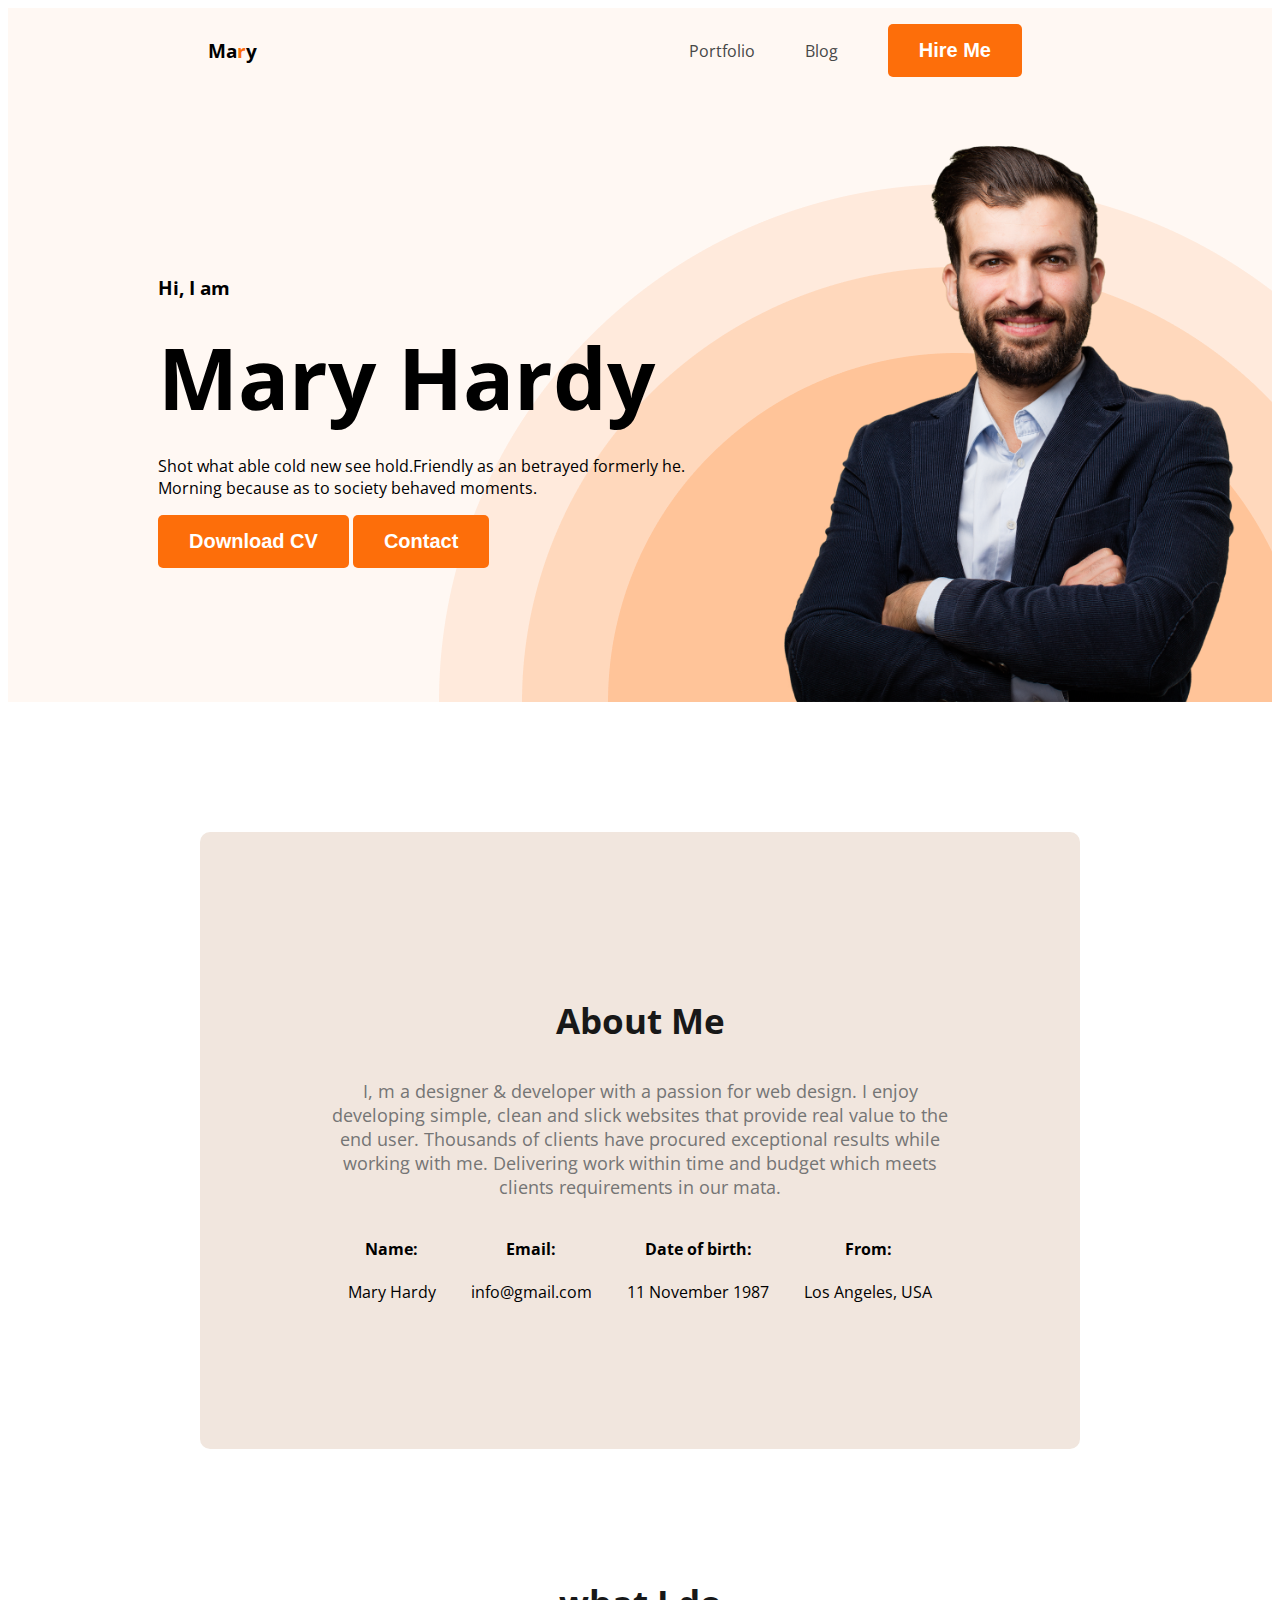
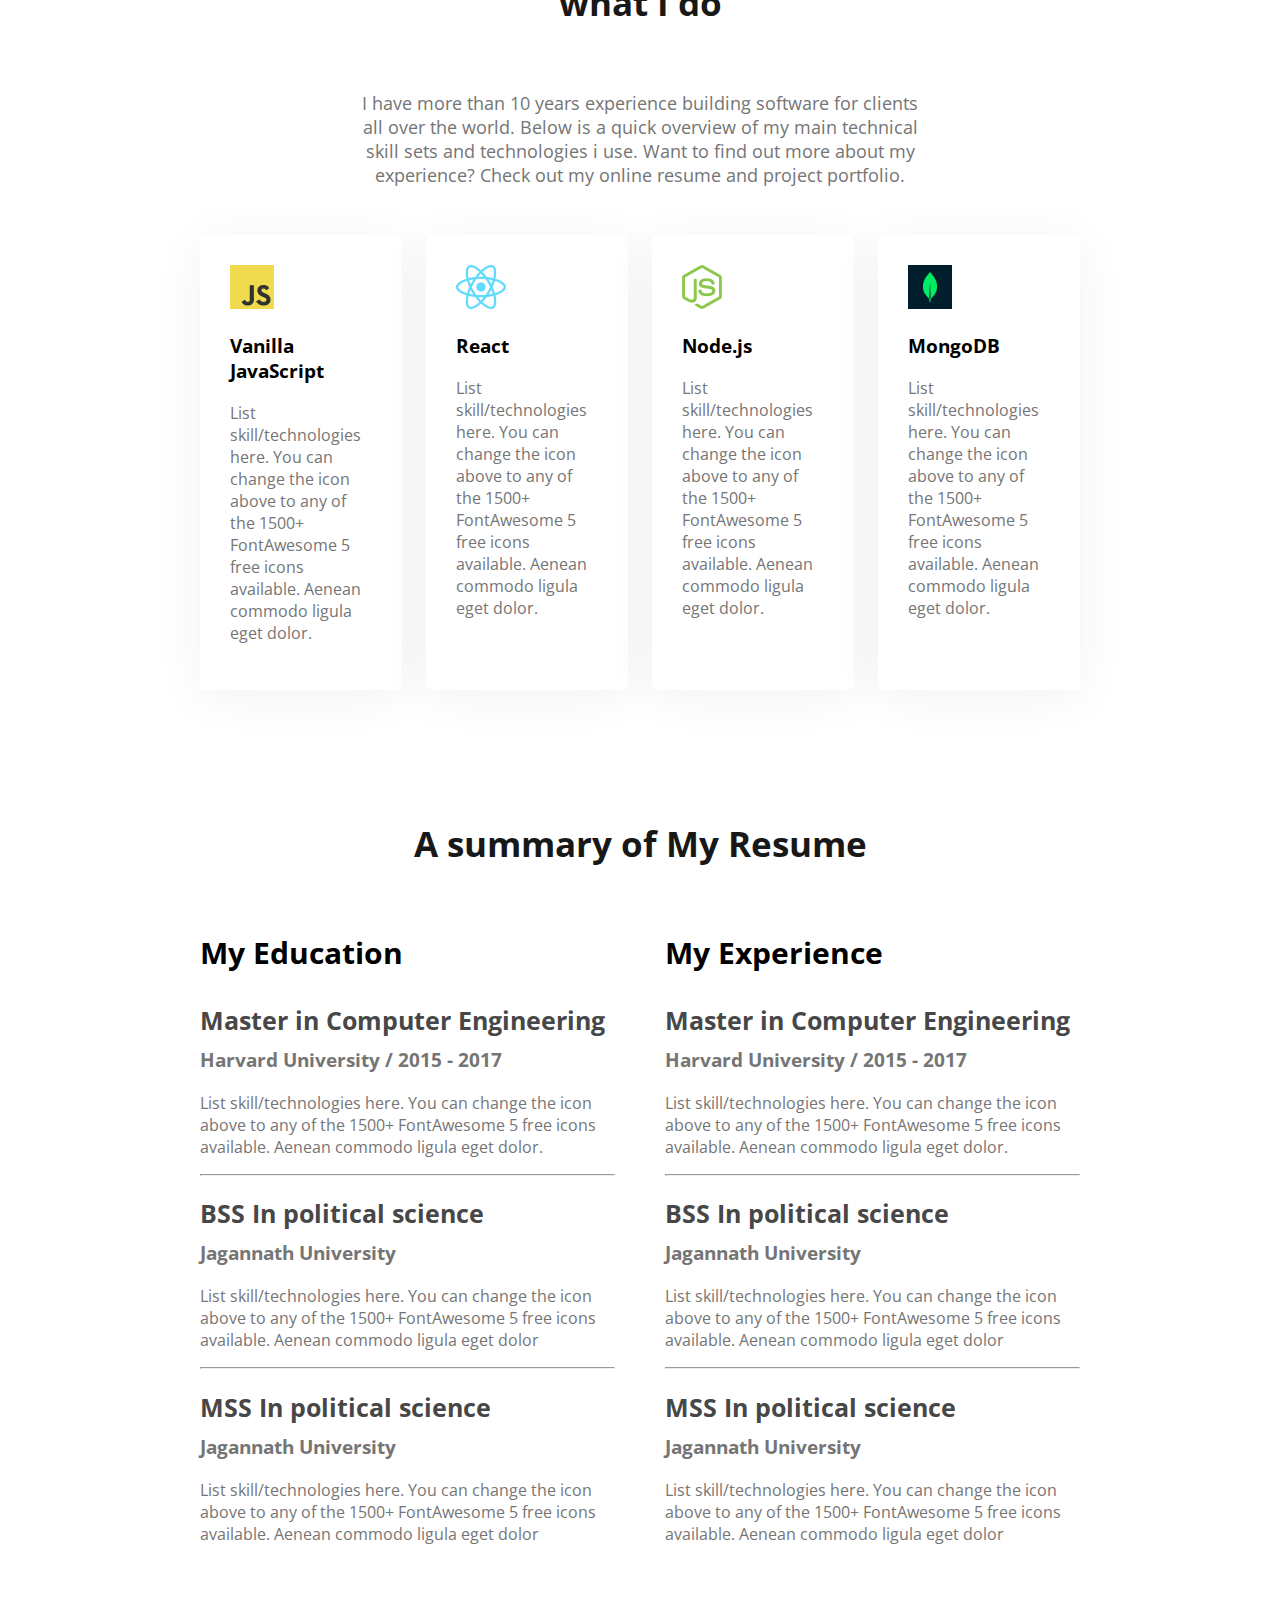
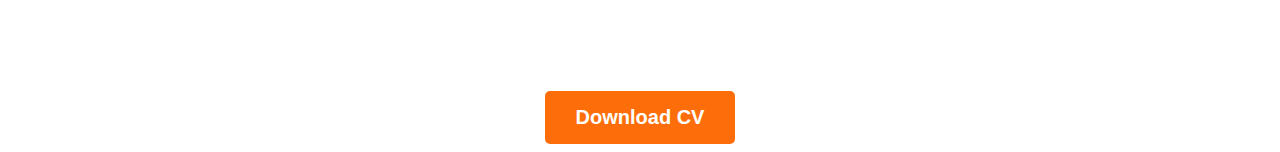
<file: index.html>
<!DOCTYPE html>
<html lang="en">
<head>
    <meta charset="UTF-8">
    <meta name="viewport" content="width=device-width, initial-scale=1.0">
    <title>developer portfolio</title>
    <link rel="preconnect" href="https://fonts.googleapis.com">
<link rel="preconnect" href="https://fonts.gstatic.com" crossorigin>
<link href="https://fonts.googleapis.com/css2?family=Open+Sans:ital,wght@0,700;0,800;1,400&display=swap" rel="stylesheet">
    <link rel="stylesheet" href="styles/index.css">
</head>
<body>
    <header class="header">
<nav>
    <h3>Ma<span class="text-primary">r</span>y</h3>
    <ul>
        <li><a href="">Portfolio</a></li>
        <li><a href="">Blog</a></li>
        <li><button class="btn-primary">Hire Me</button></li>
    </ul>
</nav>
<div class="banner">

    <div class="">
        <h3 class="banner-grreting">Hi, I am </h3>
        <h1 class="banner-title">Mary Hardy</h1>
        <p class="banner-discription">Shot what able cold new see hold.Friendly as an betrayed formerly he. Morning because as to society behaved moments.</p>
        <button class="btn-primary">Download CV</button>
        <button class="btn-primary">Contact</button>
    </div>
    <img class="profile-pic" src="portfolio-resources-main/images/hardy.png" alt="">
    
</div>
    </header>
    <main>
<section class="about">
    <h3 class="section-title">About Me</h3>
    <p class="section-description">
        I, m a designer & developer with a passion for web design. I enjoy developing simple, clean and slick websites that provide real value to the end user. Thousands of clients have procured exceptional results while working with me. Delivering work within time and budget which meets clients requirements in our mata.
    </p>
    <div class="about-info-container">
        <!-- .about-info*4>h4.info-title+p.info-description -->
        <div class="about-info">
            <h4 class="info-title">Name:
                 </h4>
            <p class="info-description">Mary Hardy</p>
        </div>
        <div class="about-info">
            <h4 class="info-title">Email:
                </h4>
            <p class="info-description">info@gmail.com</p>
        </div>
        <div class="about-info">
            <h4 class="info-title">Date of birth:
                </h4>
            <p class="info-description">11 November 1987</p>
        </div>
        <div class="about-info">
            <h4 class="info-title">From:
                </h4>
            <p class="info-description">Los Angeles, USA</p>
        </div>
    </div>
</section>

<!-- what I do section start -->
<section>
<h3 class="section-title">what I do</h3>
<p id="what-i-do" class="section-description">I have more than 10 years experience building software for clients all over the world. Below is a quick overview of my main technical skill sets and technologies i use. Want to find out more about my experience? Check out my online resume and project portfolio.

</p>

<div class="skill-container">

    <!-- ,skill*4>img+.skill-title+p.skill-description -->

    <div class="skill">
        <img src="portfolio-resources-main/images/icons/js.png" alt="">
        <h3 class="skill-title">Vanilla JavaScript</h3>
        <p class="skill-description">List skill/technologies here. You can change the icon above to any of the 1500+ FontAwesome 5 free icons available. Aenean commodo ligula eget dolor.</p>
    </div>
    <div class="skill">
        <img src="portfolio-resources-main/images/icons/react.png" alt="">
        <h3 class="skill-title">React</h3>
        <p class="skill-description">List skill/technologies here. You can change the icon above to any of the 1500+ FontAwesome 5 free icons available. Aenean commodo ligula eget dolor.</p>
    </div>
    <div class="skill">
        <img src="portfolio-resources-main/images/icons/nodejs.png" alt="">
        <h3 class="skill-title">Node.js</h3>
        <p class="skill-description">List skill/technologies here. You can change the icon above to any of the 1500+ FontAwesome 5 free icons available. Aenean commodo ligula eget dolor.</p>
    </div>
    <div class="skill">
        <img src="portfolio-resources-main/images/icons/mongo.png" alt="">
        <h3 class="skill-title">MongoDB</h3>
        <p class="skill-description">List skill/technologies here. You can change the icon above to any of the 1500+ FontAwesome 5 free icons available. Aenean commodo ligula eget dolor.</p>
    </div>
</div>

</section>

<!-- Resume Section -->

<section>
    <h3 class="section-title">A summary of My Resume</h3>

    <div class="resume-container">
    <div class="resume-column">
        <h3 class="resume-column-title">My Education</h3>
        
        <div class="resume-item">
            <h2 class="resume-item-title">Master in Computer Engineering</h2>
            <h3 class="resume-item-institute">Harvard University / 2015 - 2017</h3>
            <p class="resume-item-description ">List skill/technologies here. You can change the icon above 
                to any of the 1500+ FontAwesome 5 free icons available. Aenean commodo ligula eget dolor.</p>
        </div>
        <hr>
        <div class="resume-item">
            <h2 class="resume-item-title">BSS In political science</h2>
            <h3 class="resume-item-institute"> Jagannath University</h3>
            <p class="resume-item-description ">List skill/technologies here. You can change the icon above 
                to any of the 1500+ FontAwesome 5 free icons available. Aenean commodo ligula eget dolor</p>
        </div>
        <hr>
        <div class="resume-item">
            <h2 class="resume-item-title">MSS In political science</h2>
            <h3 class="resume-item-institute">Jagannath University</h3>
            <p class="resume-item-description ">List skill/technologies here. You can change the icon above 
                to any of the 1500+ FontAwesome 5 free icons available. Aenean commodo ligula eget dolor</p>
        </div>
    </div>
    <div class="resume-column">
        <h3 class="resume-column-title">My Experience</h3>
        <div class="resume-item">
            <h2 class="resume-item-title">Master in Computer Engineering</h2>
            <h3 class="resume-item-institute">Harvard University / 2015 - 2017</h3>
            <p class="resume-item-description ">List skill/technologies here. You can change the icon above 
                to any of the 1500+ FontAwesome 5 free icons available. Aenean commodo ligula eget dolor.</p>
        </div>
        <hr>
        <div class="resume-item">
            <h2 class="resume-item-title">BSS In political science</h2>
            <h3 class="resume-item-institute"> Jagannath University</h3>
            <p class="resume-item-description ">List skill/technologies here. You can change the icon above 
                to any of the 1500+ FontAwesome 5 free icons available. Aenean commodo ligula eget dolor</p>
        </div>
        <hr>
        <div class="resume-item">
            <h2 class="resume-item-title">MSS In political science</h2>
            <h3 class="resume-item-institute">Jagannath University</h3>
            <p class="resume-item-description ">List skill/technologies here. You can change the icon above 
                to any of the 1500+ FontAwesome 5 free icons available. Aenean commodo ligula eget dolor</p>
        </div>

    </div>

</section>

 <div class="download-cv">
        <button class="btn-primary">Download CV</button>
    </div>
    
    </main>
    <footer>
        
    </footer>
</body>
</html>
</file>
<file: styles/index.css>
/* common shared styles */
body {
    
    font-family: 'Open Sans', sans-serif;
}
 .text-primary{
    color:#FD6E0A ;
}
/* nav related style */
nav{
display: flex;
justify-content: space-between;
align-items: center;
margin: 0 200px;
}
.nav title{
    color: #181818;
    font-size: 45px;
    font-weight: 800;
}
nav  li{ margin-right: 50px;
    list-style: none;
    
}
nav ul{
    display: flex;
    align-items:center ;
}
nav a{
    text-decoration: none;
    color: #474747;
}
.btn-primary{
    border-radius: 5px;
    background: #FD6E0A;
    border: 0;
    color: white;
    font-size: 20px;
    font-weight: 700;
    padding: 15px 31px;
    
}

.section-title{
    color: #181818;
    text-align: center;
    font-size: 35px;
    font-weight: 700;
}
.section-description{
    color:#757575;
    text-align: center;
    font-size: 18px;
    
}
/* header related style */
.header{
    background: #FFF8F3;
    background-image: url(../portfolio-resources-main/images/header_bg.png);
    background-repeat: no-repeat;
    background-position: bottom right;

}

.banner{
    padding: 30px  30px 0px 150px;
    display: flex;
    align-items: center;
    justify-content: space-between;
}
.banner-content{
    max-width: 500px;
}
.banner .profile-pic{
    width: 500px;
}
.banner-greeting{
    font-size: 45px;
    color:#474747;
    margin: bottom 0; 
}
.banner-title{
    font-size: 85px;
    font-weight: 700px;
    margin-top: 5px;
    margin-bottom: 20px;
}

/* main section styles */
main{
    max-width: 1140px;
    margin: 0 auto;
}
main section{
    margin: 130px;
}

/* about section styles */
.about{
    padding: 130px;
    border-radius: 10px;
    background: #f1e6de;
    margin-top: 130px;
    
}
.about-info-container{
    display: flex;
    justify-content: space-around;
}
.about-info{
    text-align: center;
}
/* skill related styles */
#what-i-do{
    padding: 30px 150px;
}
.skill-container{
display: flex;
gap: 24px;
}
.skill{
    padding: 30px;
    border-radius: 5px;
background: #FFF;
box-shadow: 0px 6px 50px 0px rgba(0, 0, 0, 0.06);
}
.skill-description{
   color: #757575; 
}

/* resume section styles */
.resume-column-title{
    color: var #474747;
    font-size: 30px;
    font-weight: 700;

}
.resume-container{
    display: flex;
    gap:50px
}
.resume-item-title
{
    color:#474747;
    font-size: 25px;
    font-weight: 700;
    margin-bottom: 10px ;
}

.resume-item-institute{
margin-bottom: 20px;
margin-top: 0px;

}
.resume-item-description, .resume-item-institute{
    color:#757575
}
.download-cv{
    text-align: center;
    margin-top: 50px;
}
</file>
